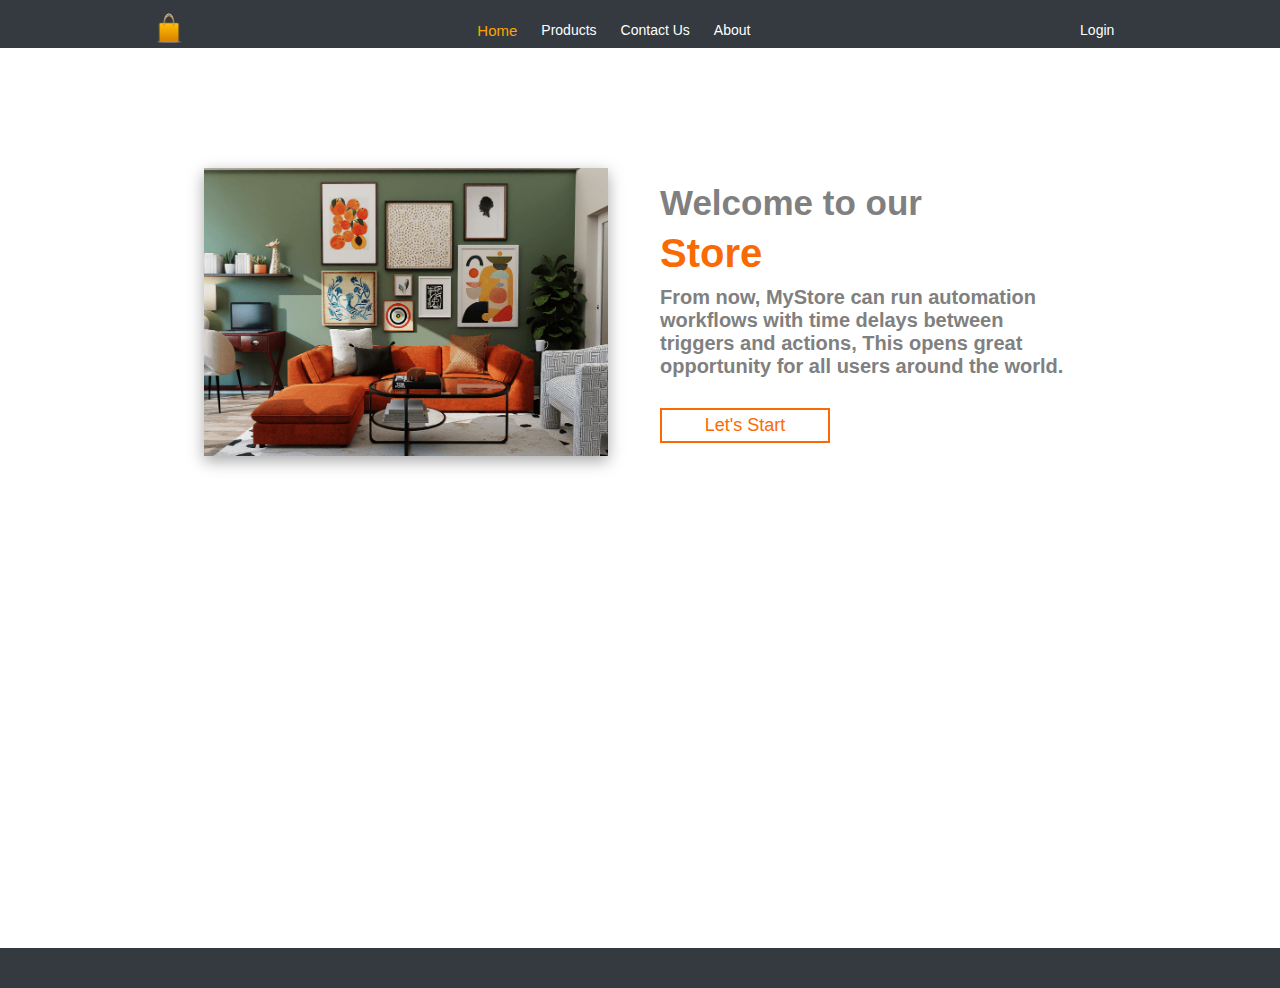
<file: index.html>
<!DOCTYPE html>
<html lang="en">

    <head>
        <meta charset="UTF-8">
        <meta http-equiv="X-UA-Compatible" content="IE=edge">
        <meta name="viewport" content="width=device-width, initial-scale=1.0">
        <link rel="stylesheet" href="./products/products.css">
        <link rel="icon" href="../images/favIcon.ico">
        <link rel="stylesheet"
            href="https://cdnjs.cloudflare.com/ajax/libs/font-awesome/6.2.0/css/all.min.css"
            integrity="sha512-xh6O/CkQoPOWDdYTDqeRdPCVd1SpvCA9XXcUnZS2FmJNp1coAFzvtCN9BmamE+4aHK8yyUHUSCcJHgXloTyT2A=="
            crossorigin="anonymous" referrerpolicy="no-referrer" />

        <title>Home</title>
        <style>
        #active {
        color: orange;
        font-size: 15px;
        transition: .2s;

    }
    
    </style>
    </head>
    <body>
            <header id="header">
                <div class="logo">
                    <img src="./images/shopping-bag256_24826.ico" alt="website
                        logo">
                </div>
                <ul>
                    <li><a id="active" href="index.html">Home</a></li>
                    <li><a href="./products/products.html">Products</a></li>
                    <li><a target="_blank" href="./contactUs/contact-us.html">Contact
                            Us</a></li>
                    <li><a href="./about/About.html">About</a></li>
                </ul>
                <ul>
                    <li> <span id="cartLength"></span> <i id="cartIcon"
                            class="fa-solid
                            fa-cart-shopping">
                        </i></li>
                    <li><a target="_blank" href="./login/login.html">Login</a></li>
                </ul>
            </header>
            <section id='homeContainer'>
                <div id="imgDiv">
                    <img id="homeImg" src="./images/homeImg.jpg" alt="Home
                        image">
                </div>
                <div id="homeInfo">
                    <div id="title">
                        <p id="p1">Welcome to our</p>
                        <p id="p2">Store</p>
                    </div>
                    <p id="p3">From now, MyStore can run automation
                        workflows with time delays between triggers and
                        actions, This opens great opportunity for all users
                        around the world.

                    </p>
                    <button id="lets-btn">Let's Start</button>
                </button>
            </div>
        </section>

        <footer>
            <ul id="footer-list">
                <li class="social-media"><i class="fa-brands
                        fa-facebook"></i></li>
                <li class="social-media"><i class="fa-brands
                        fa-instagram"></i></li>
                <li class="social-media"><i class="fa-brands
                        fa-twitter"></i></li>
                <li class="social-media"><i class="fa-brands fa-google"></i></li>
            </ul>
        </footer>

        <script>


            var button = document.getElementById('lets-btn')
            button.addEventListener('click', ()=>{
                window.open('./products/products.html','_self')
            })
        </script>
    </body>

</html>
</file>
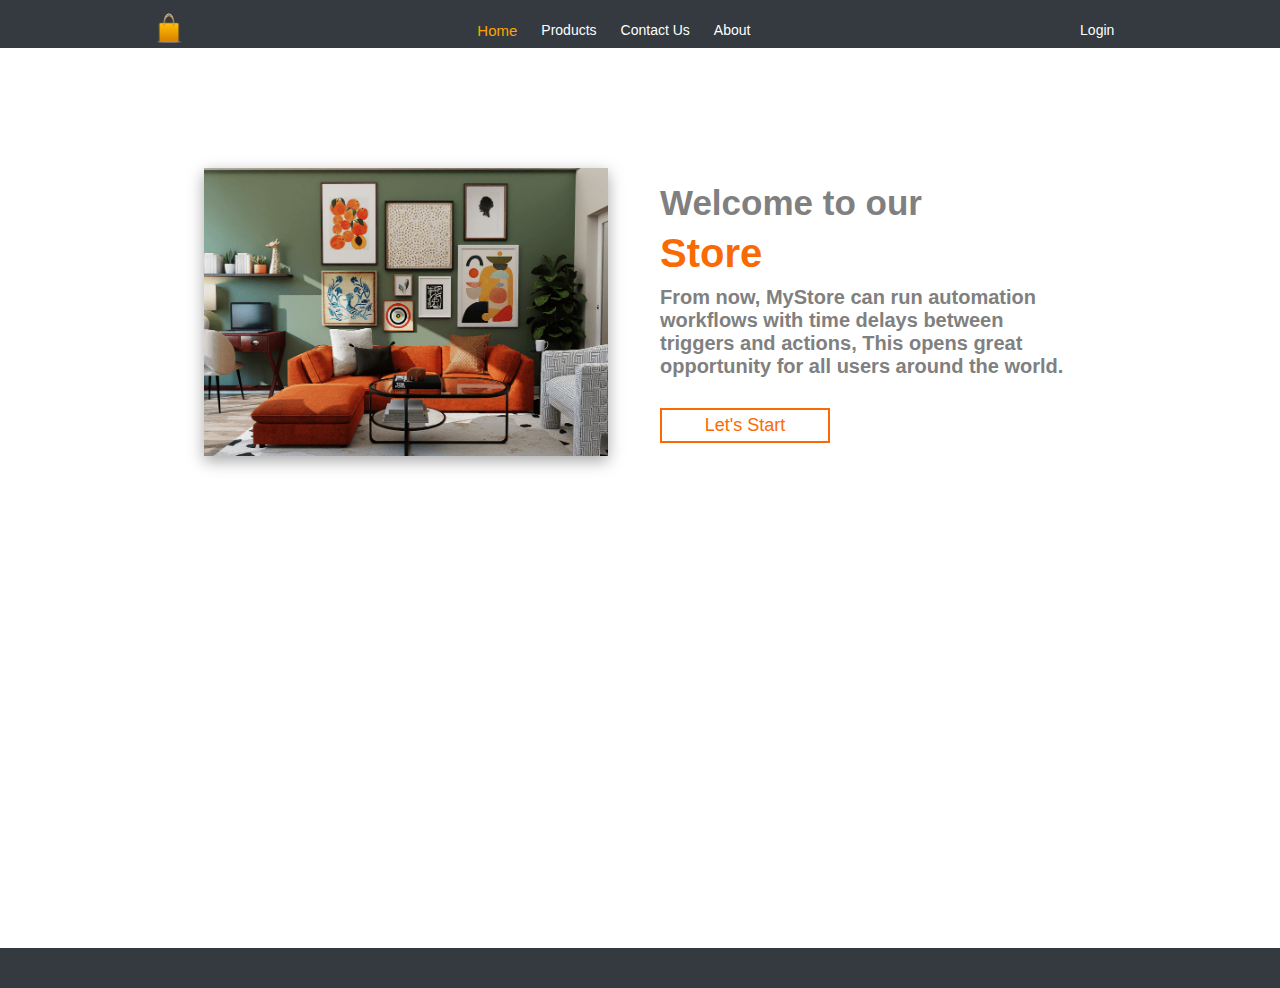
<file: public/index.html>
<!DOCTYPE html>
<html lang="en">

    <head>
        <meta charset="UTF-8">
        <meta http-equiv="X-UA-Compatible" content="IE=edge">
        <meta name="viewport" content="width=device-width, initial-scale=1.0">
        <link rel="stylesheet" href="./products/products.css">
        <link rel="icon" href="../images/favIcon.ico">
        <link rel="stylesheet"
            href="https://cdnjs.cloudflare.com/ajax/libs/font-awesome/6.2.0/css/all.min.css"
            integrity="sha512-xh6O/CkQoPOWDdYTDqeRdPCVd1SpvCA9XXcUnZS2FmJNp1coAFzvtCN9BmamE+4aHK8yyUHUSCcJHgXloTyT2A=="
            crossorigin="anonymous" referrerpolicy="no-referrer" />

        <title>Home</title>
        <style>
        #active {
        color: orange;
        font-size: 15px;
        transition: .2s;

    }
    
    </style>
    </head>
    <body>
        <div>
            <header id="header">
                <div class="logo">
                    <img src="./images/shopping-bag256_24826.ico" alt="website
                        logo">
                </div>
                <ul>
                    <li><a id="active" href="index.html">Home</a></li>
                    <li><a href="./products/products.html">Products</a></li>
                    <li><a target="_blank" href="../contactUs/contact-us.html">Contact
                            Us</a></li>
                    <li><a href="../about/About.html">About</a></li>
                </ul>
                <ul>
                    <li> <span id="cartLength"></span> <i id="cartIcon"
                            class="fa-solid
                            fa-cart-shopping">
                        </i></li>
                    <li><a target="_blank" href="../login/login.html">Login</a></li>
                </ul>
            </header>
            <section id='homeContainer'>
                <div id="imgDiv">
                    <img id="homeImg" src="./images/homeImg.jpg" alt="Home
                        image">
                </div>
                <div id="homeInfo">
                    <div id="title">
                        <p id="p1">Welcome to our</p>
                        <p id="p2">Store</p>
                    </div>
                    <p id="p3">From now, MyStore can run automation
                        workflows with time delays between triggers and
                        actions, This opens great opportunity for all users
                        around the world.

                    </p>
                    <button id="lets-btn">Let's Start</button>
                </button>
            </div>
        </section>

        <footer>
            <ul id="footer-list">
                <li class="social-media"><i class="fa-brands
                        fa-facebook"></i></li>
                <li class="social-media"><i class="fa-brands
                        fa-instagram"></i></li>
                <li class="social-media"><i class="fa-brands
                        fa-twitter"></i></li>
                <li class="social-media"><i class="fa-brands fa-google"></i></li>
            </ul>
        </footer>

        <script>


            var button = document.getElementById('lets-btn')
            button.addEventListener('click', ()=>{
                window.open('./products/products.html','_self')
            })
        </script>
    </body>

</html>
</file>
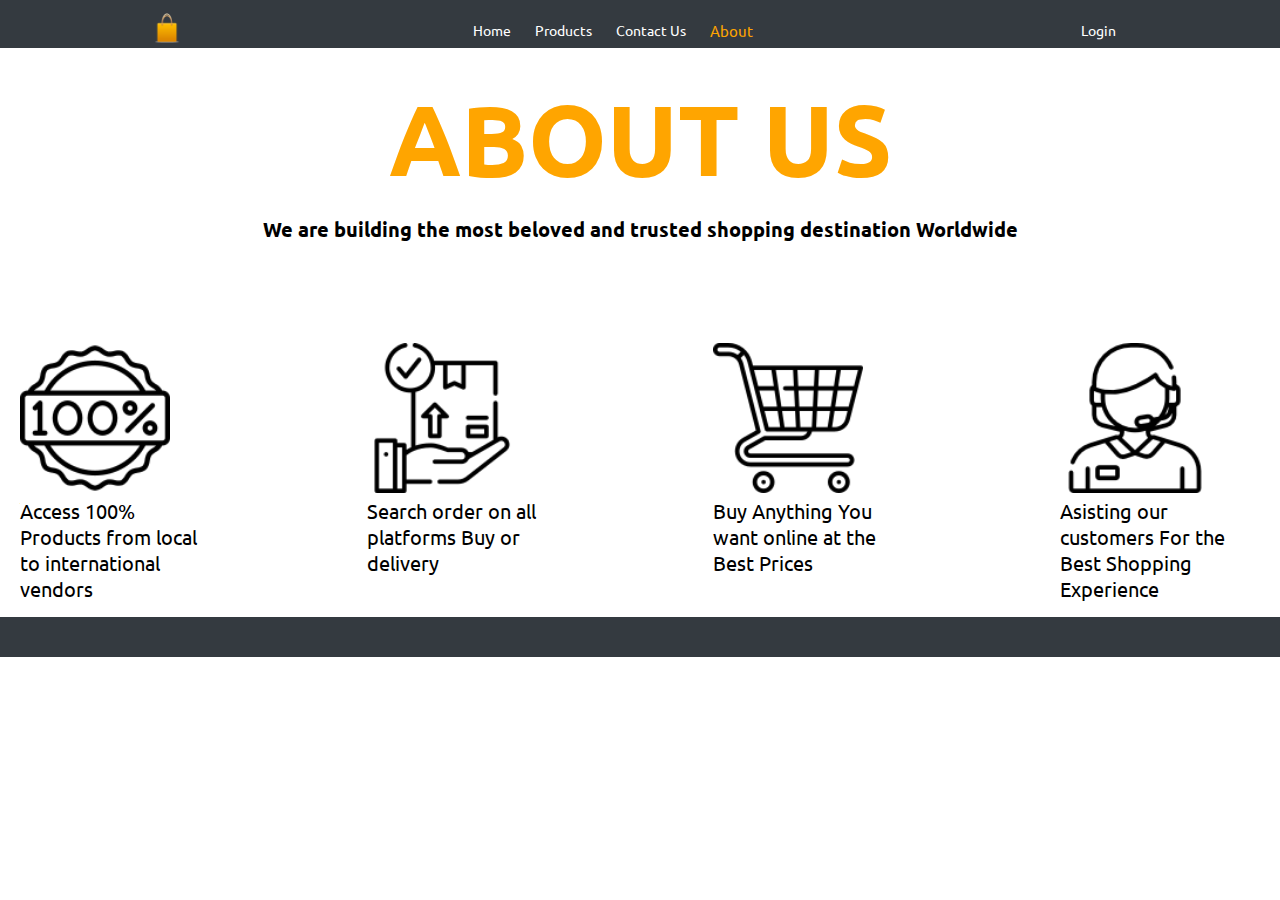
<file: about/About.html>
<!DOCTYPE html>
<html lang="en">

    <meta charset="UTF-8">
    <meta http-equiv="X-UA-Compatible" content="IE=edge">
    <meta name="viewport" content="width=device-width, initial-scale=1.0">
    <title>About</title>
    <link rel="icon" href="../images/favIcon.ico">
    <link rel="stylesheet" href="../products/products.css">
    <link rel="stylesheet" href="about.css" >
    <link rel="preconnect" href="https://fonts.googleapis.com">
    
    <link rel="stylesheet"
        href="https://fonts.googleapis.com/css2?family=DynaPuff:wght@400;500;600;700&family=Josefin+Sans:ital,wght@0,400;0,500;0,600;1,600&family=Roboto+Mono&family=Ubuntu:wght@300;400&display=swap">
    
    <link rel="stylesheet" href="https://cdnjs.cloudflare.com/ajax/libs/font-awesome/6.2.0/css/all.min.css" integrity="sha512-xh6O/CkQoPOWDdYTDqeRdPCVd1SpvCA9XXcUnZS2FmJNp1coAFzvtCN9BmamE+4aHK8yyUHUSCcJHgXloTyT2A==" crossorigin="anonymous" referrerpolicy="no-referrer" /> 
    <style>
        #active {
        color: orange;
        font-size: 15px;
        transition: .2s;
        } 
    </style>
</head>

<body>
    <div id="container">
    <header id="header">
        <div class="logo">
            <img src="shopping-bag256_24826.ico" alt="website logo">
        </div>
        <ul> <li><a href="../index.html">Home</a></li>
            <li><a href="../products/products.html">Products</a></li>
            <li><a  target="_blank"   href="../contactUs/contact-us.html">Contact Us</a></li>
            <li><a id="active" href="../about/About.html">About</a></li>
        </ul>
        <ul>
            <li><i id="cartIcon" class="fa-solid fa-cart-shopping"></i></li>
            <li><a   target="_blank" href="../login/login.html">Login</a></li>
        </ul>
    </header>
    
   
        
        <main id="mainElement">
            <div id="address">
                <h1>ABOUT US</h1>
                <p>We are building the most beloved 
                    and trusted shopping destination Worldwide </p>
            </div>
            <div id="images">
                <figure>
                    <img src="percent .png" >
                    <figcaption>Access 100% Products from local to international
                        vendors
                    </figcaption>
                  </figure>
                  <figure>
                    <img src="deliver.png" >
                    <figcaption>Search order on all platforms Buy or delivery </figcaption>
                  </figure>
                  <figure>
                    <img src="shopping.png" >
                    <figcaption>Buy Anything You want online
                        at the Best Prices
                    </figcaption>
                  </figure>
                  <figure>
                    <img src="customer-service.png" >
                    <figcaption>Asisting our customers For the Best Shopping Experience</figcaption>
                  </figure>    
            </div>
    
            
        </main>
        <footer>
            <ul id="footer-list">
                <li class="social-media"><i class="fa-brands fa-facebook"></i></li>
                <li class="social-media"><i class="fa-brands fa-instagram"></i></li>
                <li class="social-media"><i class="fa-brands fa-twitter"></i></li>
                <li class="social-media"><i class="fa-brands fa-google"></i></li>
            </ul>
        </footer>
        </div>
    </body>

</html>
</file>
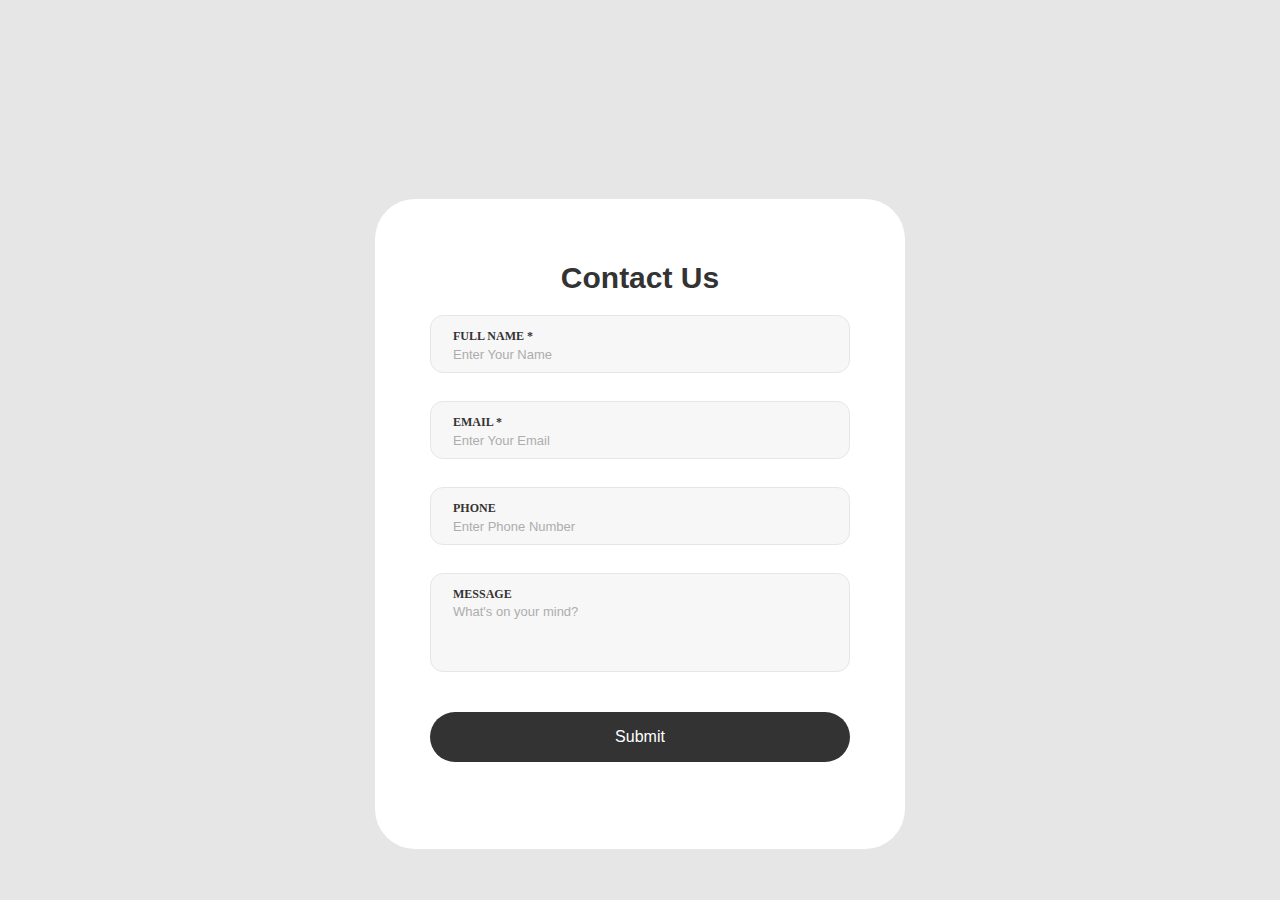
<file: contactUs/contact-us.html>
<!DOCTYPE html>
<html lang="en">

    <head>
        <meta charset="UTF-8">
        <meta http-equiv="X-UA-Compatible" form-field="IE=edge">
        <meta name="viewport" form-field="width=device-width,
            initial-scale=1.0">
        <title>Contact Us</title>
        <link rel="icon" href="../images/favIcon.ico">
        <link rel="stylesheet" href="contact-us.css">
    </head>

    <body>
        <main>
            <div class="container">
                <form action="thankPage.html">
                    <h1>Contact Us</h1>
                    <div class="form-field">
                        <label for="name">Full Name *</label>
                        <input id="name" type="text" name="name"
                            placeholder="Enter Your Name" required " />
                    </div>
                    <span id="nameSpan" class=" msg"></span>
                    <div class="form-field">
                        <label for="email">Email *</label>
                        <input id="email" type="email" name="email"
                            placeholder="Enter Your Email" required />
                    </div>
                    <span id="emailSpan" class="msg"></span>

                    <div class="form-field">
                        <label for="phone">Phone</label>
                        <input type="tel" id="phone" name="phone"
                            placeholder="Enter Phone Number" required />
                    </div>
                    <span id="phoneSpan" class="msg"></span>

                    <div class="form-field textarea">
                        <label for="message">Message</label>
                        <textarea type="text" id="message" name="message"
                            placeholder="What's on your mind?"
                            required></textarea>
                    </div>
                    <div class="btn-field">
                        <button type="submit" id="submit"> Submit
                        </button>
                    </div>
                </form>
            </div>
        </main>

        <script src="contact-us.js"></script>
    </body>

</html>
</file>
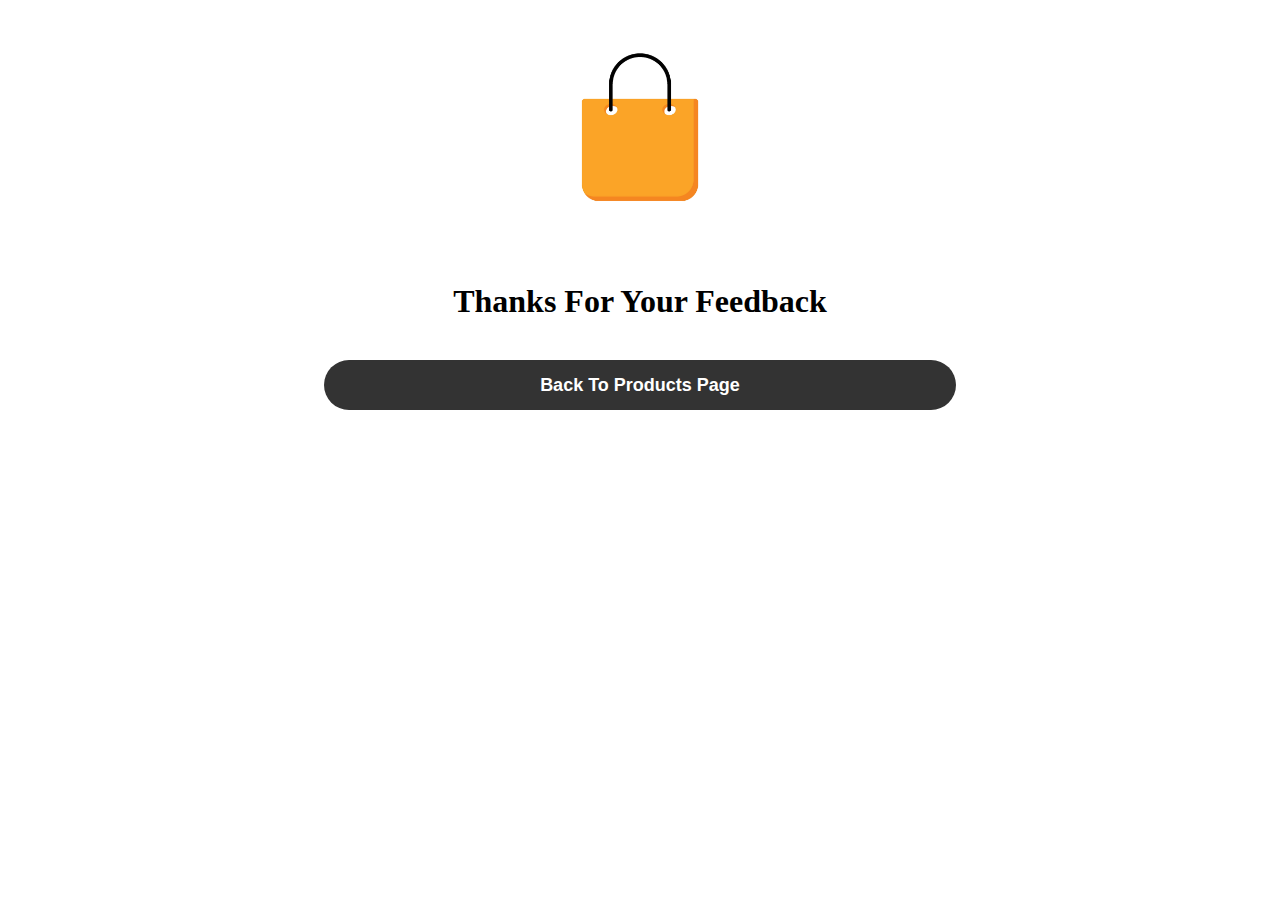
<file: contactUs/thankPage.html>
<!DOCTYPE html>
<html lang="en">

    <head>
        <meta charset="UTF-8">
        <meta http-equiv="X-UA-Compatible" content="IE=edge">
        <meta name="viewport" content="width=device-width, initial-scale=1.0">
        <title>Thank Page</title>
        <link rel="icon" href="../images/favIcon.ico">
        <link rel="icon" href="../images/favIcon.ico">
        <style>
        .btn-field {
            width: 100%;

        }
        #containers{
            text-align: center;

           
        }
    
        

        button {

            margin-top: 40px;
            margin-left: 25%;
          
            display: flex;
            justify-content: center;
            align-items: center;
            width: 50%;
            min-height: 50px;
            background-color: #333333;
            border-style: none;
            border-radius: 25px;
          
            color: #fff;
            line-height: 1.2;
            transition: all 0.6s ease-in-out;
        }

        button:hover {
            background-color: #f96a05;
            cursor: pointer;
        }
        #bag img{
    width: 250px;
    height: 250px;
  }
  #bag{
    text-align: center;
  
  }
  #submit a{
    text-decoration: none;
    color: white;
    font-size: 18px;
    font-weight:bold;
  }
  
    </style>
    </head>

    <body>
        <div id="bag">
            <img src="../images/5.png">
        </div>
        <div id="containers">
            <h1>Thanks For Your Feedback</h1>
        </div>
        <div class="btn-field">
            <button type="submit" id="submit">
                <a href="../products/products.html"> Back To Products Page</a>
            </button>
        </div>
    </body>

</html>
</file>
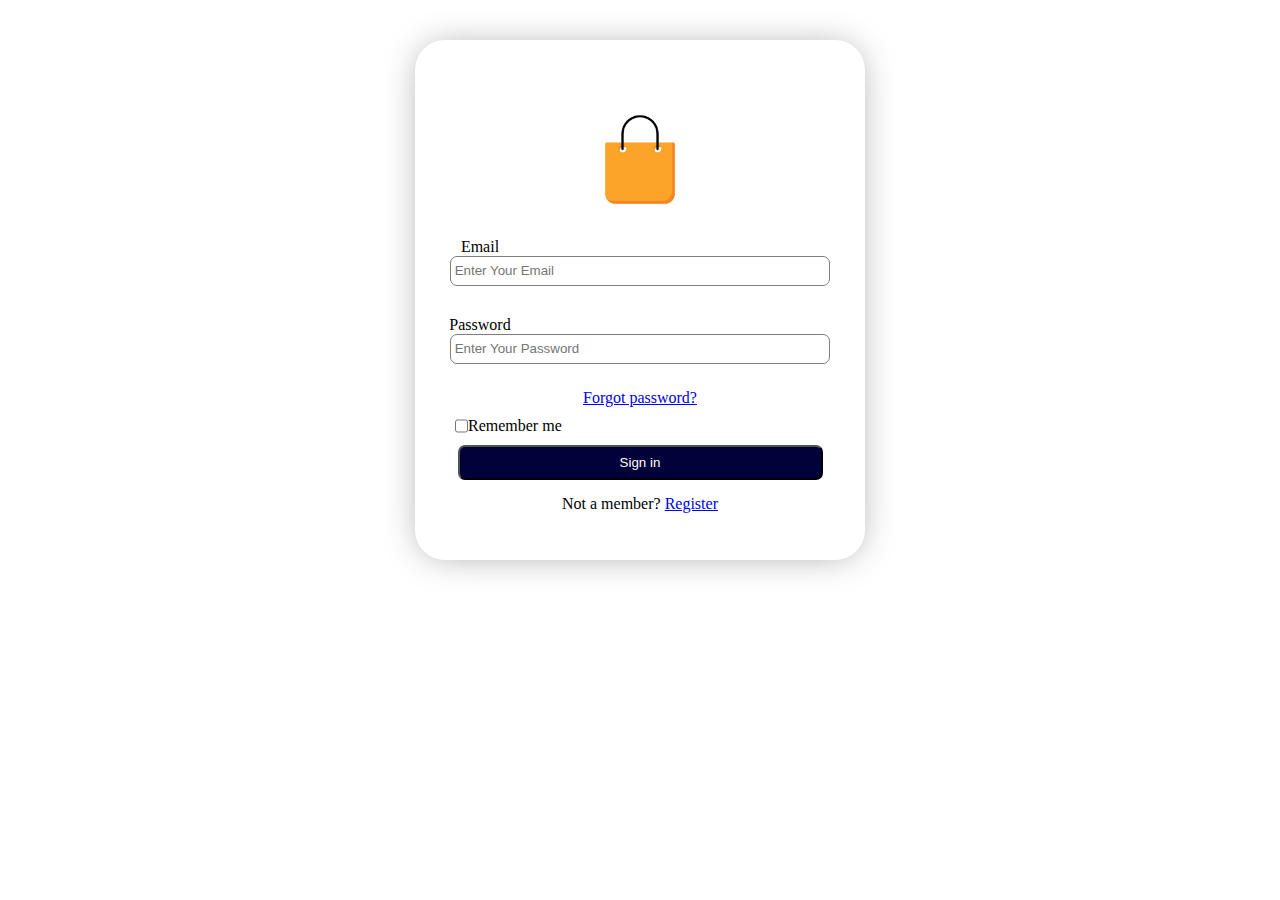
<file: login/login.html>
<!DOCTYPE html>
<html lang="en">
    <head>
        <meta charset="UTF-8">
        <meta http-equiv="X-UA-Compatible" content="IE=edge">
        <meta name="viewport" content="width=device-width, initial-scale=1.0">
        <title>Login</title>
        <link rel="icon" href="../images/favIcon.ico">
        <link rel="stylesheet" href="./login.css">
    </head>
    <body>
        <section>
            <div id="container">
                <form action="../products/products.html">
                    <div class="bag">
                        <img src="../images/5.png" />
                    </div>
                    <div class="email">
                        <label class="label" for="loginEmail"> Email </label>
                        <input type="email" id="loginEmail" class="input"
                            placeholder=" Enter Your Email" required /><br />
                    </div>
                    <span id="emailSpan" class="msg"></span>

                    <div class="password">
                        <label class="label" for="loginPassword"> Password
                        </label>
                        <input type="password" id="loginPassword" class="input"
                            placeholder=" Enter Your Password" required />
                        <br />
                    </div>
                    <span id="passSpan" class="msg"></span>
                    <div class="forget">
                        <a href="#" class="btn"> Forgot password? </a>
                    </div>

                    <div class="check">
                        <input class="form-check-input" type="checkbox" value=""
                            id="loginCheck" />

                        <label class="Remember" for="loginCheck"> Remember me</label>
                    </div>

                    <div class="sign">
                        <button type="submit" class="btn3">
                            Sign in
                        </button>
                    </div>

                    <div id="registerBtn">
                        <p>Not a member? <a href="../register/register.html">Register</a></p>
                    </div>
                </form>


            </div>
        </section>

        <script src="./login.js">
        </script>
    </body>
</html>
</file>
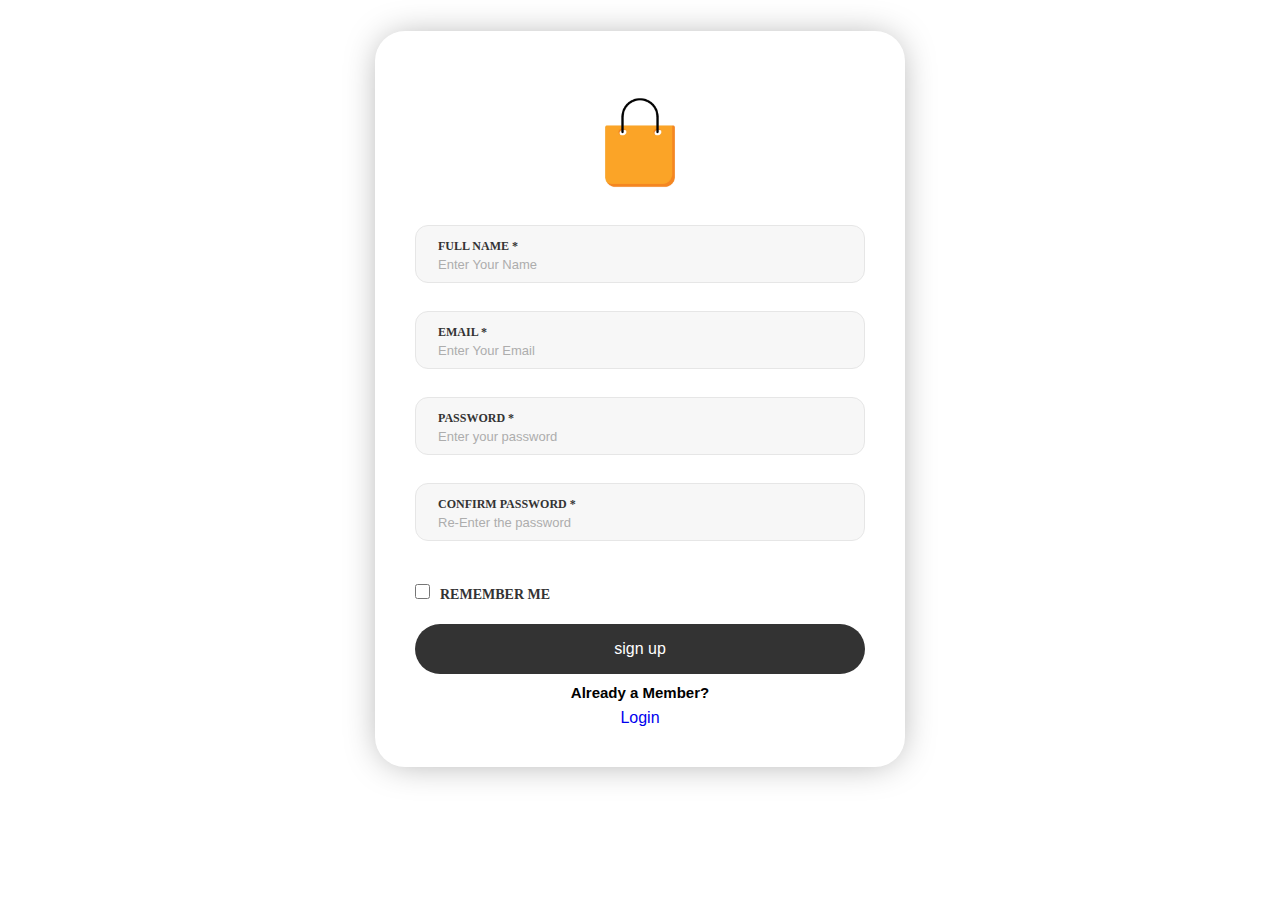
<file: register/register.html>
<!DOCTYPE html>
<html lang="en">
    <head>
        <meta charset="UTF-8" />
        <meta http-equiv="X-UA-Compatible" form-field="IE=edge" />
        <meta
            name="viewport"
            form-field="width=device-width,
            initial-scale=1.0"
            />
        <title>Register</title>
        <link rel="icon" href="../images/favIcon.ico">
        <link rel="stylesheet" href="register.css" />
    </head>

    <body>
        <main>
            <div class="container">
                <form action="../index.html">
                    <div class="bag">
                        <img src="../images/5.png" />
                    </div>
                    <div class="form-field">
                        <label for="name">Full Name *</label>
                        <input id="name" type="text" name="name"
                            placeholder="Enter Your Name" required " />
                    </div>
                    <span id="nameSpan" class="msg"></span>
                    <div class="form-field">
                        <label for="email">Email *</label>
                        <input
                            id="email"
                            type="email"
                            name="email"
                            placeholder="Enter Your Email"
                            required
                            />
                    </div>
                    <span id="emailSpan" class="msg"></span>

                    <div class="form-field">
                        <label for="pass">password *</label>
                        <input
                            type="password"
                            id="pass"
                            name="password"
                            placeholder="Enter your password"
                            required
                            />
                    </div>
                    <span id="passSpan" class="msg"></span>

                    <div class="form-field">
                        <label for="pass">confirm password *</label>
                        <input
                            type="password"
                            id="cPass"
                            name="password"
                            placeholder="Re-Enter the password"
                            required
                            />
                    </div>
                    <span id="cPassSpan" class="msg"></span>
                    <div class="check">
                        <input class="form-check-input" type="checkbox" value=""
                            id="loginCheck" />

                        <label class="Remember" for="loginCheck"> Remember me</label>
                    </div>


                    <div class="btn-field">
                        <button type="submit" id="submit">sign up</button>
                    </div>
                    <div class="member">
                        <p>Already a Member?</p>
                        <a href="../login/login.html">Login</a>
                    </div>
                </form>
            </div>
        </main>

        <script src="register.js"></script>
    </body>
</html>
</file>
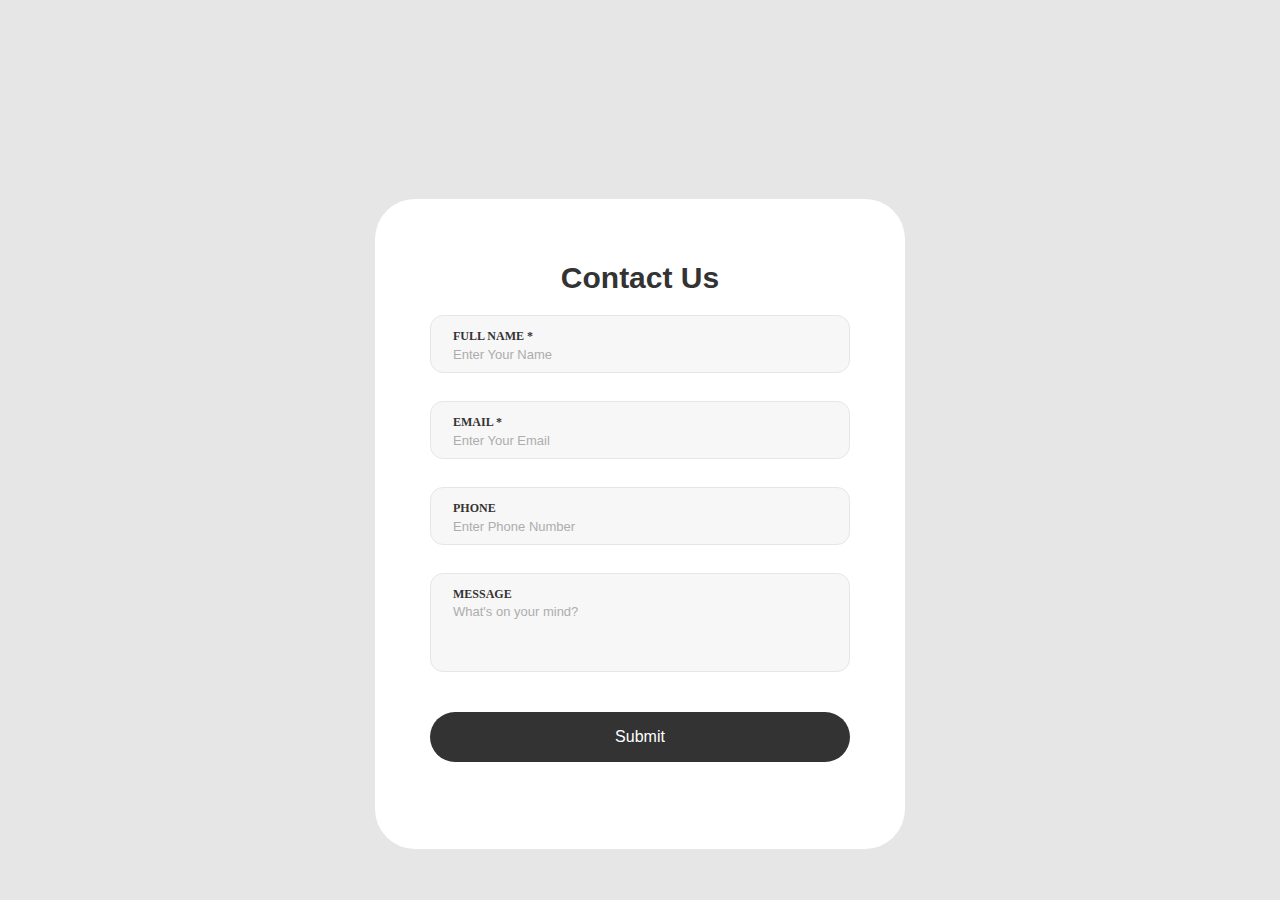
<file: public/contactUs/contact-us.html>
<!DOCTYPE html>
<html lang="en">

    <head>
        <meta charset="UTF-8">
        <meta http-equiv="X-UA-Compatible" form-field="IE=edge">
        <meta name="viewport" form-field="width=device-width,
            initial-scale=1.0">
        <title>Contact Us</title>
        <link rel="icon" href="../images/favIcon.ico">

        <link rel="stylesheet" href="contact-us.css">
    </head>

    <body>
        <main>
            <div class="container">
                <form action="thankPage.html" target="_blank">
                    <h1>Contact Us</h1>
                    <div class="form-field">
                        <label for="name">Full Name *</label>
                        <input id="name" type="text" name="name"
                            placeholder="Enter Your Name" required " />
                    </div>
                    <span id="nameSpan" class=" msg"></span>
                    <div class="form-field">
                        <label for="email">Email *</label>
                        <input id="email" type="email" name="email"
                            placeholder="Enter Your Email" required />
                    </div>
                    <span id="emailSpan" class="msg"></span>

                    <div class="form-field">
                        <label for="phone">Phone</label>
                        <input type="tel" id="phone" name="phone"
                            placeholder="Enter Phone Number" required />
                    </div>
                    <span id="phoneSpan" class="msg"></span>

                    <div class="form-field textarea">
                        <label for="message">Message</label>
                        <textarea type="text" id="message" name="message"
                            placeholder="What's on your mind?"
                            required></textarea>
                    </div>
                    <div class="btn-field">
                        <button type="submit" id="submit"> Submit
                        </button>
                    </div>
                </form>
            </div>
        </main>

        <script src="contact-us.js"></script>
    </body>

</html>
</file>
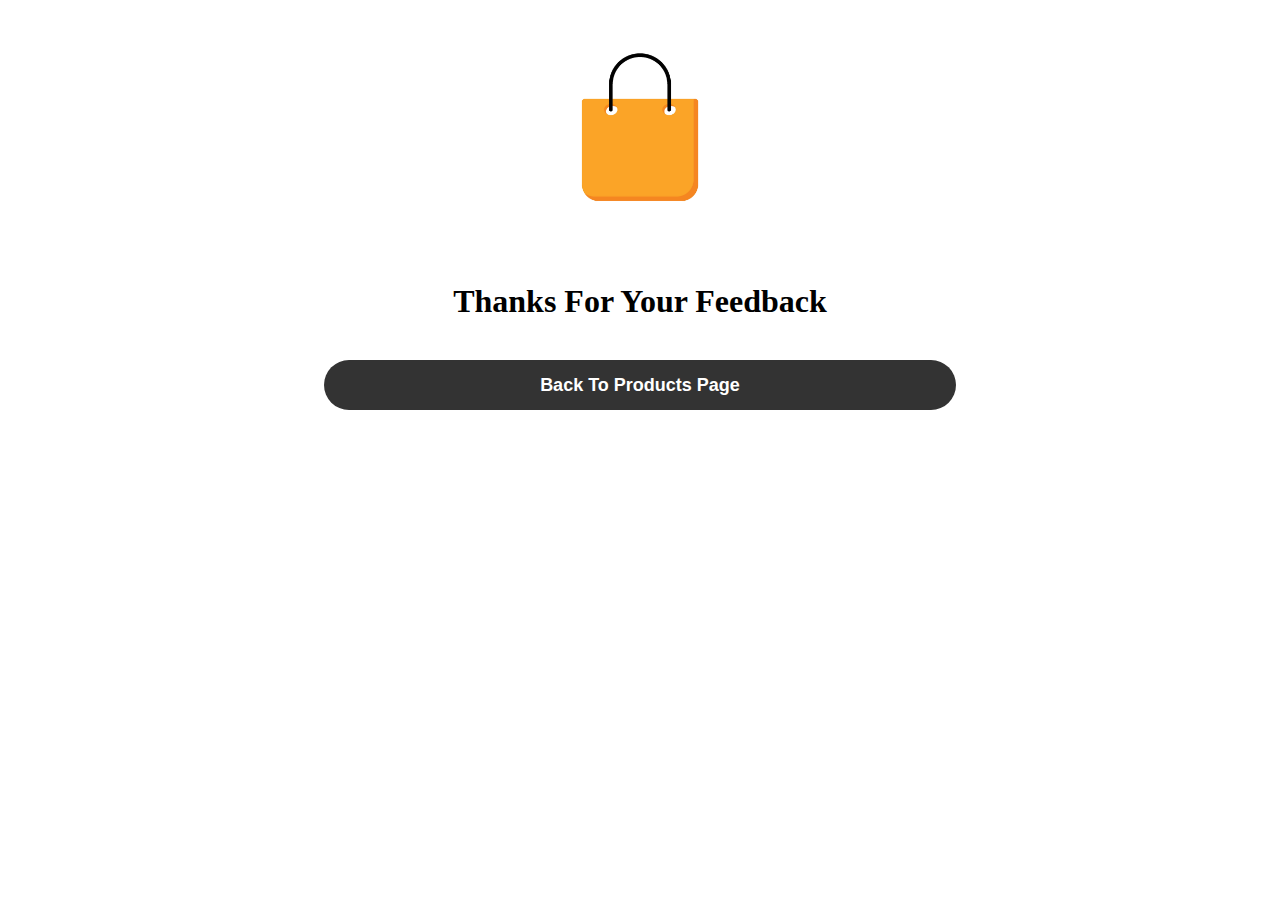
<file: public/contactUs/thankPage.html>
<!DOCTYPE html>
<html lang="en">

    <head>
        <meta charset="UTF-8">
        <meta http-equiv="X-UA-Compatible" content="IE=edge">
        <meta name="viewport" content="width=device-width, initial-scale=1.0">
        <title>Thank Page</title>
        <link rel="icon" href="../images/favIcon.ico">

        <style>
        .btn-field {
            width: 100%;

        }
        #containers{
            text-align: center;

           
        }
    
        

        button {

            margin-top: 40px;
            margin-left: 25%;
          
            display: flex;
            justify-content: center;
            align-items: center;
            width: 50%;
            min-height: 50px;
            background-color: #333333;
            border-style: none;
            border-radius: 25px;
          
            color: #fff;
            line-height: 1.2;
            transition: all 0.6s ease-in-out;
        }

        button:hover {
            background-color: #f96a05;
            cursor: pointer;
        }
        #bag img{
    width: 250px;
    height: 250px;
  }
  #bag{
    text-align: center;
  
  }
  #submit a{
    text-decoration: none;
    color: white;
    font-size: 18px;
    font-weight:bold;
  }
  
    </style>
    </head>

    <body>
        <div id="bag">
            <img src="../images/5.png">
        </div>
        <div id="containers">
            <h1>Thanks For Your Feedback</h1>
        </div>
        <div class="btn-field">
            <button type="submit" id="submit">
                <a href="../products/products.html"> Back To Products Page</a>
            </button>
        </div>
    </body>

</html>
</file>
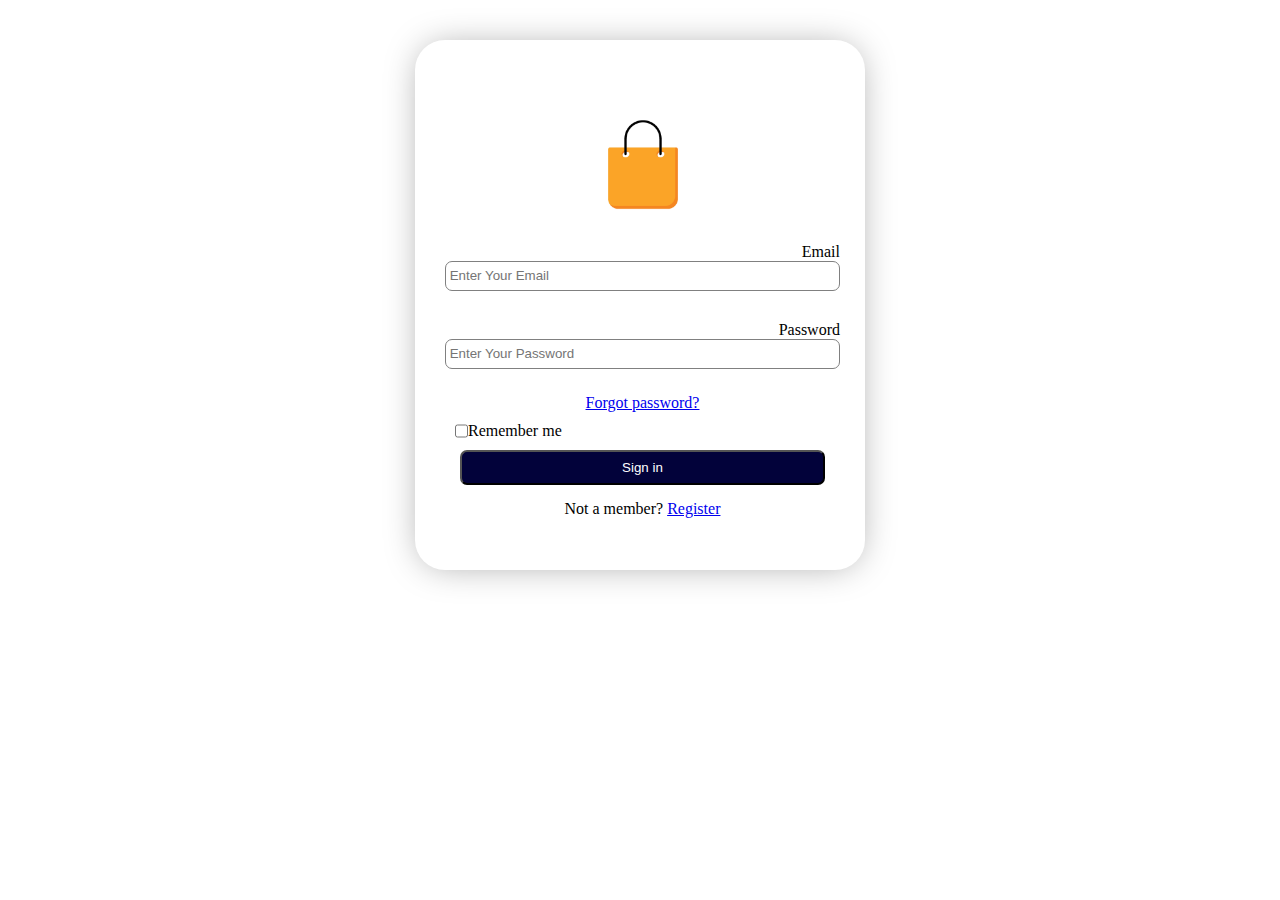
<file: public/login/login.html>
<!DOCTYPE html>
<html lang="en">
    <head>
        <meta charset="UTF-8">
        <meta http-equiv="X-UA-Compatible" content="IE=edge">
        <meta name="viewport" content="width=device-width, initial-scale=1.0">
        <title>Login</title>
        <link rel="stylesheet" href="./login.css">
        <link rel="icon" href="../images/favIcon.ico">

    </head>
    <body>
        <section>
            <div id="container">
                <form action="../products/products.html">
                    <div class="bag">
                        <img src="../images/5.png" />
                    </div>
                    <div class="email">
                        <label class="label" for="loginEmail"> Email </label>
                        <input type="email" id="loginEmail" class="input"
                            placeholder=" Enter Your Email" required /><br />
                    </div>
                    <span id="emailSpan" class="msg"></span>

                    <div class="password">
                        <label class="label" for="loginPassword"> Password
                        </label>
                        <input type="password" id="loginPassword" class="input"
                            placeholder=" Enter Your Password" required />
                        <br />
                    </div>
                    <span id="passSpan" class="msg"></span>
                    <div class="forget">
                        <a href="#" class="btn"> Forgot password? </a>
                    </div>

                    <div class="check">
                        <input class="form-check-input" type="checkbox" value=""
                            id="loginCheck" />

                        <label class="Remember" for="loginCheck"> Remember me</label>
                    </div>

                    <div class="sign">
                        <button type="submit" class="btn3">
                            Sign in
                        </button>
                    </div>

                    <div id="registerBtn">
                        <p>Not a member? <a href="../register/register.html">Register</a></p>
                    </div>
                </form>


            </div>
        </section>

        <script src="./login.js">
        </script>
    </body>
</html>
</file>
<file: products/products.css>
* {
    margin: 0;
    padding: 0;
    box-sizing: border-box;
}

html {

    font-family: 'Ubuntu', sans-serif;
    font-size: 20px;
}

div.container {
    height: 100vh;
    display: flex;
    flex-direction: column;
}

header {
    width: 100%;
    height: 2.4rem;
    background-color: #343a40;
    display: flex;
    flex-wrap: wrap;
    justify-content: space-around;
    align-items: center;
    padding: 1%;
    /* position: fixed; */
    position: sticky;
    top: 0;
}

.logo img {
    width: 1.5rem;
    height: 1.5rem;
    justify-content: start;
    text-align: start;
    padding-left: 0rem;
}

h1>span {
    color: var(--mainColor);
}

ul {
    display: flex;
    flex-wrap: wrap;
    font-size: .7rem;
    /* font-weight: bolder; */
    list-style-type: none;
    justify-content: center;
    justify-self: center;
    text-align: justify;
}

li {
    padding-left: .6rem;
    padding-right: .6rem;
    color: white;

}

a {
    color: white;
    text-decoration: none;

}

li:hover {
    cursor: pointer;
    color: orange;
}

a:hover {
    cursor: pointer;
    text-decoration: none;
    color: orange;
    transition: .2s;
}

#cartIcon {
    color: white;
}

main {
    display: flex;
    flex-direction: column;
    min-height: 600px;
    /* flex-grow: 1; */

}

#prodsContainer {
    display: flex;
    flex-direction: row;
    flex-wrap: wrap;
    min-height: 600px;
    flex-grow: 1;
    padding-top: 20px;
    justify-content: center;
}

.prodDiv {
    background-color: #fff;
    border-radius: 10px;
    box-shadow: 0 2px 8px 0 rgb(99 99 99 / 20%);
    max-width: 350px;
    transition-property: all .1s linear;
    transition-duration: 0.1s;
    transition-timing-function: linear;
    transition-delay: 0s;
    width: 100%;
    margin: 31px;
}

.prodDiv:hover {
    transition: all .1s linear;
    transition-property: all;
    transition-duration: 0.1s;
    transition-timing-function: linear;
    transition-delay: 0s;
}

.productImg {
    display: block;
    max-height: 160px;
    /* object-fit: cover; */
    width: 100%;
    vertical-align: middle;
}

.prodInfo {
    display: flex;
    flex-direction: row;
    justify-content: space-between;
    padding: 8px;
}

.addCart {
    width: 99.9%;
    height: 40px;
    background-color: #11919f;
    font-size: 17px;
    color: white;
    border: 1px solid whitesmoke;
    margin-bottom: 3px;

}

.addCart:hover {
    background-color: #43cbda;
    cursor: pointer;
}

#ctgDiv {
    display: flex;
    justify-items: start;
    position: fixed;
    background-color: white;
    width: 100%;
    height: 30px;
    align-items: center;
    /* justify-content:; */
}

.ctg,
.all {
    font-size: 16px;
    font-weight: bold;
    width: 50px;
    height: 100%;
    background-color: transparent;
    margin-right: 14px;
    border: none;
}

.all {
    margin-right: 0px;
}

span {
    font-size: 16px;
    font-weight: bold;
    color: #f96a05
}

footer {
    display: flex;
    height: 2rem;
    background-color: #343a40;
    justify-content: space-between;
    justify-items: center;
    align-items: center;
}

#footer-list {
    color: white;
    width: 100%;
    justify-items: center center;
    font-size: .9rem;
}

/* Home Styling */

#homeContainer {
    display: flex;
    flex-direction: row;
    flex-wrap: wrap;
    height: 100vh;
    flex-grow: 1;
    padding: 120px;
    justify-content: center;
}

#imgDiv {
    width: 40%;
    justify-content: end;
    margin-right: 40px;

}

#homeImg {
    align-self: center;
    box-shadow: rgba(0, 0, 0, 0.35) 0px 5px 15px;
    /* display: block; */
    width: 97%;
    justify-self: end;

}

#homeInfo {
    width: 40%;
    column-gap: 20px;
    align-items: center;
    padding-top: 15px;
}

#title {
    margin-bottom: 10px;
}

#p1 {
    font-size: 35px;
    font-weight: bold;
    color: gray;
    margin-bottom: 8px;
}

#p2 {
    font-size: 40px;
    color: #f96a05;
    font-weight: bolder;
}

#p3 {
    font-size: 20px;
    font-weight: bold;
    color: gray;
    margin-bottom: 30px;
}


#lets-btn {

    color: #f96a05;
    font-size: 18px;
    height: 35px;
    width: 170px;
    background-color: white;
    border: 2px solid #f96a05;
    transition: 0.3s;
}

#lets-btn:hover {
    color: white;
    background-color: #f96a05;
    /* border: 2px solid orange */
}
</file>
<file: public/products/products.css>
* {
    margin: 0;
    padding: 0;
    box-sizing: border-box;
}

html {

    font-family: 'Ubuntu', sans-serif;
    font-size: 20px;
}

div.container {
    height: 100vh;
    display: flex;
    flex-direction: column;
}

header {
    width: 100%;
    height: 2.4rem;
    background-color: #343a40;
    display: flex;
    flex-wrap: wrap;
    justify-content: space-around;
    align-items: center;
    padding: 1%;
    /* position: fixed; */
    position: sticky;
    top: 0;
}

.logo img {
    width: 1.5rem;
    height: 1.5rem;
    justify-content: start;
    text-align: start;
    padding-left: 0rem;
}

h1>span {
    color: var(--mainColor);
}

ul {
    display: flex;
    flex-wrap: wrap;
    font-size: .7rem;
    /* font-weight: bolder; */
    list-style-type: none;
    justify-content: center;
    justify-self: center;
    text-align: justify;
}

li {
    padding-left: .6rem;
    padding-right: .6rem;
    color: white;

}

a {
    color: white;
    text-decoration: none;

}

li:hover {
    cursor: pointer;
    color: orange;
}

a:hover {
    cursor: pointer;
    text-decoration: none;
    color: orange;
    transition: .2s;
}

#cartIcon {
    color: white;
}

main {
    display: flex;
    flex-direction: column;
    min-height: 600px;

}

#prodsContainer {
    display: flex;
    flex-direction: row;
    flex-wrap: wrap;
    min-height: 600px;
    flex-grow: 1;
    padding-top: 20px;
    justify-content: center;
}

.prodDiv {
    background-color: #fff;
    border-radius: 10px;
    box-shadow: 0 2px 8px 0 rgb(99 99 99 / 20%);
    max-width: 350px;
    transition-property: all .1s linear;
    transition-duration: 0.1s;
    transition-timing-function: linear;
    transition-delay: 0s;
    width: 100%;
    margin: 31px;
}

.prodDiv:hover {
    transition: all .1s linear;
    transition-property: all;
    transition-duration: 0.1s;
    transition-timing-function: linear;
    transition-delay: 0s;
}

.productImg {
    display: block;
    max-height: 160px;
    width: 100%;
    vertical-align: middle;
}

.prodInfo {
    display: flex;
    flex-direction: row;
    justify-content: space-between;
    padding: 8px;
}

.addCart {
    width: 99.9%;
    height: 40px;
    background-color: #11919f;
    font-size: 17px;
    color: white;
    border: 1px solid whitesmoke;
    margin-bottom: 3px;

}

.addCart:hover {
    background-color: #43cbda;
    cursor: pointer;
}

#ctgDiv {
    display: flex;
    justify-items: start;
    position: fixed;
    background-color: white;
    width: 100%;
    height: 30px;
    align-items: center;
}

.ctg,
.all {
    font-size: 16px;
    font-weight: bold;
    width: 50px;
    height: 100%;
    background-color: transparent;
    margin-right: 14px;
    border: none;
}

.all {
    margin-right: 0px;
}

span {
    font-size: 16px;
    font-weight: bold;
    color: #f96a05
}

footer {
    display: flex;
    height: 2rem;
    background-color: #343a40;
    justify-content: space-between;
    justify-items: center;
    align-items: center;
}

#footer-list {
    color: white;
    width: 100%;
    justify-items: center center;
    font-size: .9rem;
}

/* Home Styling */

#homeContainer {
    display: flex;
    flex-direction: row;
    flex-wrap: wrap;
    height: 100vh;
    flex-grow: 1;
    padding: 120px;
    justify-content: center;
}

#imgDiv {
    width: 40%;
    justify-content: end;
    margin-right: 40px;

}

#homeImg {
    align-self: center;
    box-shadow: rgba(0, 0, 0, 0.35) 0px 5px 15px;
    width: 97%;
    justify-self: end;

}

#homeInfo {
    width: 40%;
    column-gap: 20px;
    align-items: center;
    padding-top: 15px;
}

#title {
    margin-bottom: 10px;
}

#p1 {
    font-size: 35px;
    font-weight: bold;
    color: gray;
    margin-bottom: 8px;
}

#p2 {
    font-size: 40px;
    color: #f96a05;
    font-weight: bolder;
}

#p3 {
    font-size: 20px;
    font-weight: bold;
    color: gray;
    margin-bottom: 30px;
}


#lets-btn {

    color: #f96a05;
    font-size: 18px;
    height: 35px;
    width: 170px;
    background-color: white;
    border: 2px solid #f96a05;
    transition: 0.3s;
}

#lets-btn:hover {
    color: white;
    background-color: #f96a05;
}
</file>
<file: about/about.css>
main{
display: flex;
flex-direction: column;
min-height: 569px;
flex-grow: 1
}
#address{
    text-align: center;
    padding-top: 30px;
    margin-bottom: 80px;
}
#address h1{
font-size: 100px;
color:orange;
margin-bottom: 15px;
}
#address p{
    font-weight:bolder;
}
#images{
    display: flex;
    justify-content: center;
    margin-top: 20px;
   
   flex-wrap: wrap;
    justify-content:space-between;
    margin-right: 20px;
    margin-left: 20px;
}
figure{
    width: 200px;
    height: 270px;
}
figure img{
    width: 150px;
}
#container{
    display: flex;
    flex-direction: column;
}
</file>
<file: contactUs/contact-us.css>
* {
    margin: 0;
    padding: 0;
    box-sizing: border-box;

}

body {
    display: flex;
    align-items: center;
    justify-content: center;
    height: 100vh;
    font-family: "Poppins",
        sans-serif;
    background-color: #e6e6e6;
}

.container {
    align-self: center;
    margin-top: 20px;
    display: flex;
    flex-direction: column;
    width: 530px;
    height: 650px;
    background-color: #fff;
    border-radius: 40px;
    overflow: hidden;
    padding: 62px 55px 90px 55px;
    margin: 45px 0;
    margin-top: 12em;
}

form {
    width: 100%;
    display: flex;
    flex-direction: column;
    justify-content: space-between;
}

.form-field {
    width: 100%;
    border: 1px solid #e6e6e6;
    background-color: #f7f7f7;
    border-radius: 13px;
    padding: 10px 30px 9px 22px;
    margin-bottom: 20px;
}

h1 {
    width: 100%;
    font-family: "Montserrat", sans-serif;
    font-size: 30px;
    color: #333333;
    text-align: center;
    padding-bottom: 20px;
}

label {
    font-family: "Montserrat";
    font-weight: 600;
    font-size: 12px;
    color: #333333;
    line-height: 1.5;
    text-transform: uppercase;
}

input,
textarea {
    width: 100%;
    border: none;
    background-color: transparent;
    font-family: "Montserrat", sans-serif;
    font-size: 13px;
    color: #555555;
    line-height: 17px;
    padding-right: 15px;
}


input::placeholder,
textarea::placeholder {
    color: #adadad;

}

input:focus {
    outline: none;
}

#message {
    background-color: transparent;
    resize: none;
    outline: none;
    height: 55px;
}

textarea {
    background-color: #fff;
    height: 80px;

}

.btn-field {
    width: 100%;
}

button {

    margin-top: 20px;
    display: flex;
    justify-content: center;
    align-items: center;
    width: 100%;
    min-height: 50px;
    background-color: #333333;
    border-style: none;
    border-radius: 25px;
    font-size: 16px;
    color: #fff;
    line-height: 1.2;
    transition: all 0.6s ease-in-out;
}

button:hover {
    background-color: #f96a05;
    cursor: pointer;
}

span.msg {
    color: red;
    font-size: 13px;
    padding-left: 13px;
    padding-bottom: 0;
    margin-bottom: 8px;
}
</file>
<file: login/login.css>
* {
    margin: 0;
    padding: 0;
    box-sizing: border-box;
}

section {
    display: flex;
    flex-direction: column;
    justify-items: center;
    align-items: center;
    padding: 40px;
    align-content: center;
}

#container {
    display: flex;
    justify-content: center;
    height: 520px;
    flex-direction: column;
    flex-wrap: wrap;
    width: 450px;
    box-shadow: 0px 1px 36px -7px rgba(0, 0, 0, 0.38);
    border-radius: 30px;
}

form {
    text-align: center;
    padding: 30px
}

.input {
    width: 380px;
    height: 30px;
    border: 1px solid gray;
    border-radius: 7px;
    margin: 0;
    margin-bottom: 15px;
}

.input:hover {
    border: none;
    outline: 2px solid rgb(23, 222, 244);
}

.label {
    margin-right: 320px;

}

.email {
    margin-bottom: 15px;
}

.bag {
    display: flex;
    justify-content: center;
}

.bag img {
    width: 150px;
    height: 150px;
}

.check {
    display: flex;
    flex-direction: row;
    margin: 10px;
}

.forget {
    text-decoration: none;
    margin-top: 10px;
}


.sign {
    margin-top: 5px;
}

.sign .btn3 {
    width: 365px;
    height: 35px;
    border-radius: 7px;
    color: white;
    background-color: rgb(2, 2, 58);
}

#registerBtn {
    margin-top: 15px;
}

input {
    margin-bottom: 0;
}

span.msg {
    color: red;
    font-size: 15px;
}
</file>
<file: register/register.css>
* {
    margin: 0;
    padding: 0;
    box-sizing: border-box;

}

body {
    display: flex;
    align-items: center;
    justify-content: center;
    height: 100vh;
    font-family: "Poppins",
        sans-serif;
    background-color: white;
    height: 650px;
}


.container {
    align-self: center;
    margin-top: 20px;
    display: flex;
    flex-direction: column;
    /* flex-grow: 1; */
    width: 530px;
    min-height: 650px;

    background-color: #fff;
    border-radius: 40px;
    overflow: hidden;
    padding: 62px 55px 90px 55px;
    margin: 45px 0;
    margin-top: 12em;
    box-shadow: 0px 1px 36px -7px rgba(0, 0, 0, 0.38);
    -webkit-box-shadow: 0px 1px 36px -7px rgba(0, 0, 0, 0.38);
    -moz-box-shadow: 0px 1px 36px -7px rgba(0, 0, 0, 0.38);
    padding: 40px;
    border-radius: 30px;
}

form {
    width: 100%;
    display: flex;
    flex-direction: column;
    justify-content: space-between;

}

.form-field {
    width: 100%;
    border: 1px solid #e6e6e6;
    background-color: #f7f7f7;
    border-radius: 13px;
    padding: 10px 30px 9px 22px;
    margin-bottom: 20px;
}

h1 {
    width: 100%;
    font-family: "Montserrat", sans-serif;
    font-size: 30px;
    color: #333333;
    text-align: center;
    padding-bottom: 20px;
}

label {
    font-family: "Montserrat";
    font-weight: 600;
    font-size: 12px;
    color: #333333;
    line-height: 1.5;
    text-transform: uppercase;
}

input,
textarea {
    width: 100%;
    border: none;
    background-color: transparent;
    font-family: "Montserrat", sans-serif;
    font-size: 13px;
    color: #555555;
    line-height: 17px;
    padding-right: 15px;
}


input::placeholder,
textarea::placeholder {
    color: #adadad;

}

input:focus {
    outline: none;
}

#message {
    background-color: transparent;
    resize: none;
    outline: none;
    height: 55px;
}

textarea {
    background-color: #fff;
    height: 80px;

}

.btn-field {
    width: 100%;
    margin-bottom: 5px;
}

button {

    margin-top: 10px;
    display: flex;
    justify-content: center;
    align-items: center;
    width: 100%;
    min-height: 50px;
    background-color: #333333;
    border-style: none;
    border-radius: 25px;
    font-size: 16px;
    color: #fff;
    line-height: 1.2;
    transition: all 0.6s ease-in-out;
}

button:hover {
    background-color: #f96a05;
    cursor: pointer;
}

span.msg {
    color: red;
    font-size: 13px;
    padding-left: 13px;
    padding-bottom: 0;
    margin-bottom: 8px;
}

.bag img {
    width: 150px;
    height: 150px;
}

.bag {
    text-align: center;
}

.member {
    text-align: center;
    margin-top: 5px;
}

.member p {
    font-size: 15px;
    font-weight: bold;
    margin-bottom: 8px;
}

.member a {
    margin-top: 10px;
    text-decoration: none;
}
.check {
    display: flex;
    flex-direction: row;
    /* margin-right: 250px; */
    margin-top: 15px;
    margin-bottom: 15px;
    height: 15px;
    width: 100%;
  
  }
  .Remember{
    font-family: "Montserrat";
    font-weight: 600;
    font-size: 14px;
    color: #333333;
    line-height: 1.5;
    text-transform: uppercase;
    width: 150px;
    margin-left: 10px;

}
.check .form-check-input{
    width: 15px;
}
</file>
<file: public/contactUs/contact-us.css>
* {
    margin: 0;
    padding: 0;
    box-sizing: border-box;

}

body {
    display: flex;
    align-items: center;
    justify-content: center;
    height: 100vh;
    font-family: "Poppins",
        sans-serif;
    background-color: #e6e6e6;
}

.container {
    align-self: center;
    margin-top: 20px;
    display: flex;
    flex-direction: column;
    width: 530px;
    height: 650px;
    background-color: #fff;
    border-radius: 40px;
    overflow: hidden;
    padding: 62px 55px 90px 55px;
    margin: 45px 0;
    margin-top: 12em;
}

form {
    width: 100%;
    display: flex;
    flex-direction: column;
    justify-content: space-between;
}

.form-field {
    width: 100%;
    border: 1px solid #e6e6e6;
    background-color: #f7f7f7;
    border-radius: 13px;
    padding: 10px 30px 9px 22px;
    margin-bottom: 20px;
}

h1 {
    width: 100%;
    font-family: "Montserrat", sans-serif;
    font-size: 30px;
    color: #333333;
    text-align: center;
    padding-bottom: 20px;
}

label {
    font-family: "Montserrat";
    font-weight: 600;
    font-size: 12px;
    color: #333333;
    line-height: 1.5;
    text-transform: uppercase;
}

input,
textarea {
    width: 100%;
    border: none;
    background-color: transparent;
    font-family: "Montserrat", sans-serif;
    font-size: 13px;
    color: #555555;
    line-height: 17px;
    padding-right: 15px;
}


input::placeholder,
textarea::placeholder {
    color: #adadad;

}

input:focus {
    outline: none;
}

#message {
    background-color: transparent;
    resize: none;
    outline: none;
    height: 55px;
}

textarea {
    background-color: #fff;
    height: 80px;

}

.btn-field {
    width: 100%;
}

button {

    margin-top: 20px;
    display: flex;
    justify-content: center;
    align-items: center;
    width: 100%;
    min-height: 50px;
    background-color: #333333;
    border-style: none;
    border-radius: 25px;
    font-size: 16px;
    color: #fff;
    line-height: 1.2;
    transition: all 0.6s ease-in-out;
}

button:hover {
    background-color: #f96a05;
    cursor: pointer;
}

span.msg {
    color: red;
    font-size: 13px;
    padding-left: 13px;
    padding-bottom: 0;
    margin-bottom: 8px;
}
</file>
<file: public/login/login.css>
* {
    margin: 0;
    padding: 0;
    box-sizing: border-box;
}

section {
    display: flex;
    flex-direction: column;
    justify-items: center;
    align-items: center;
    padding: 40px;
    align-content: center;
}

#container {
    display: flex;
    justify-content: center;
    height: 530px;
    flex-direction: column;
    flex-wrap: wrap;
    width: 450px;
    box-shadow: 0px 1px 36px -7px rgba(0, 0, 0, 0.38);
    border-radius: 30px;
}

form {
    text-align: center;
    padding: 30px
}

.input {
    width: 395px;
    height: 30px;
    border: 1px solid gray;
    border-radius: 7px;
    margin: 0;
    margin-bottom: 15px;
}

.input:hover {
    border: none;
    outline: 2px solid rgb(23, 222, 244);
}

.label {
    /* padding-right: 320px; */
    display: flex;
    justify-self: end;

}

.email {
    margin-bottom: 15px;
}

.bag {
    display: flex;
    justify-content: center;
}

.bag img {
    width: 150px;
    height: 150px;
}

.check {
    display: flex;
    flex-direction: row;
    margin: 10px;
}

.forget {
    text-decoration: none;
    margin-top: 10px;
}


.sign {
    margin-top: 5px;
}

.sign .btn3 {
    width: 365px;
    height: 35px;
    border-radius: 7px;
    color: white;
    background-color: rgb(2, 2, 58);
}

#registerBtn {
    margin-top: 15px;
}

input {
    margin-bottom: 0;
}

span.msg {
    color: red;
    font-size: 15px;
}
</file>
